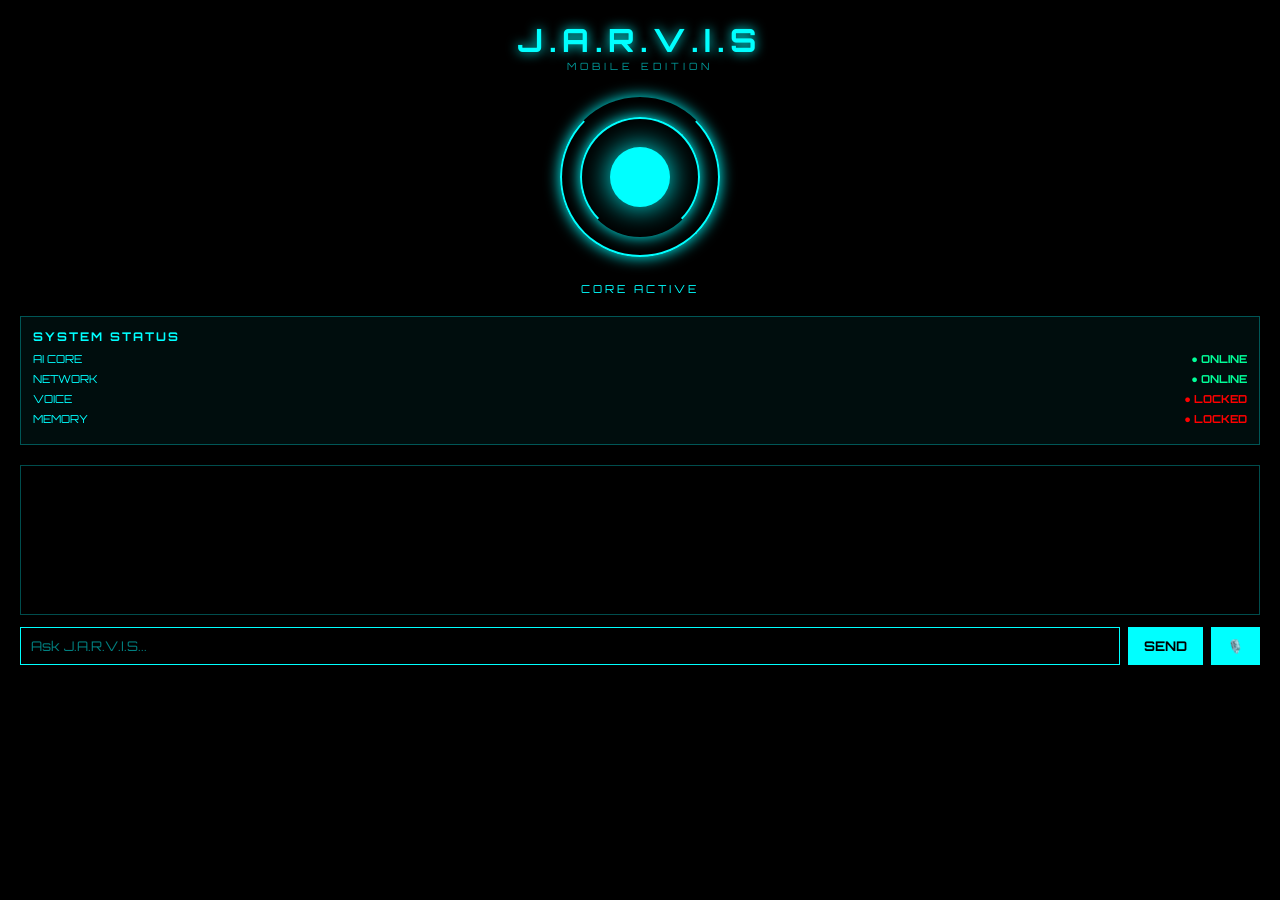
<file: index.html>
<!DOCTYPE html>
<html lang="en">
<head>
  <meta charset="UTF-8">
  <meta name="viewport" content="width=device-width, initial-scale=1.0">
  <title>J.A.R.V.I.S</title>
  <link rel="stylesheet" href="style.css">
</head>
<body>

  <header>
    <h1>J.A.R.V.I.S</h1>
    <p>MOBILE EDITION</p>
  </header>

  <div class="core">
    <div class="ring r1"></div>
    <div class="ring r2"></div>
    <div class="center"></div>
  </div>

  <p class="core-text">CORE ACTIVE</p>

  <div class="status">
    <h2>SYSTEM STATUS</h2>

    <div class="row">
      <span>AI CORE</span>
      <b class="on">● ONLINE</b>
    </div>

    <div class="row">
      <span>NETWORK</span>
      <b class="on">● ONLINE</b>
    </div>

    <div class="row">
      <span>VOICE</span>
      <b class="off">● LOCKED</b>
    </div>

    <div class="row">
      <span>MEMORY</span>
      <b class="off">● LOCKED</b>
    </div>
  </div>

  <div class="chat" id="chat"></div>

  <div class="input-area">
    <input
      id="msg"
      type="text"
      placeholder="Ask J.A.R.V.I.S..."
      autocomplete="off"
    >
    <button id="send" type="button">SEND</button> <button id="mic-btn">🎙️</button>
  </div>

  <script src="script.js"></script>
</body>
</html>
</file>
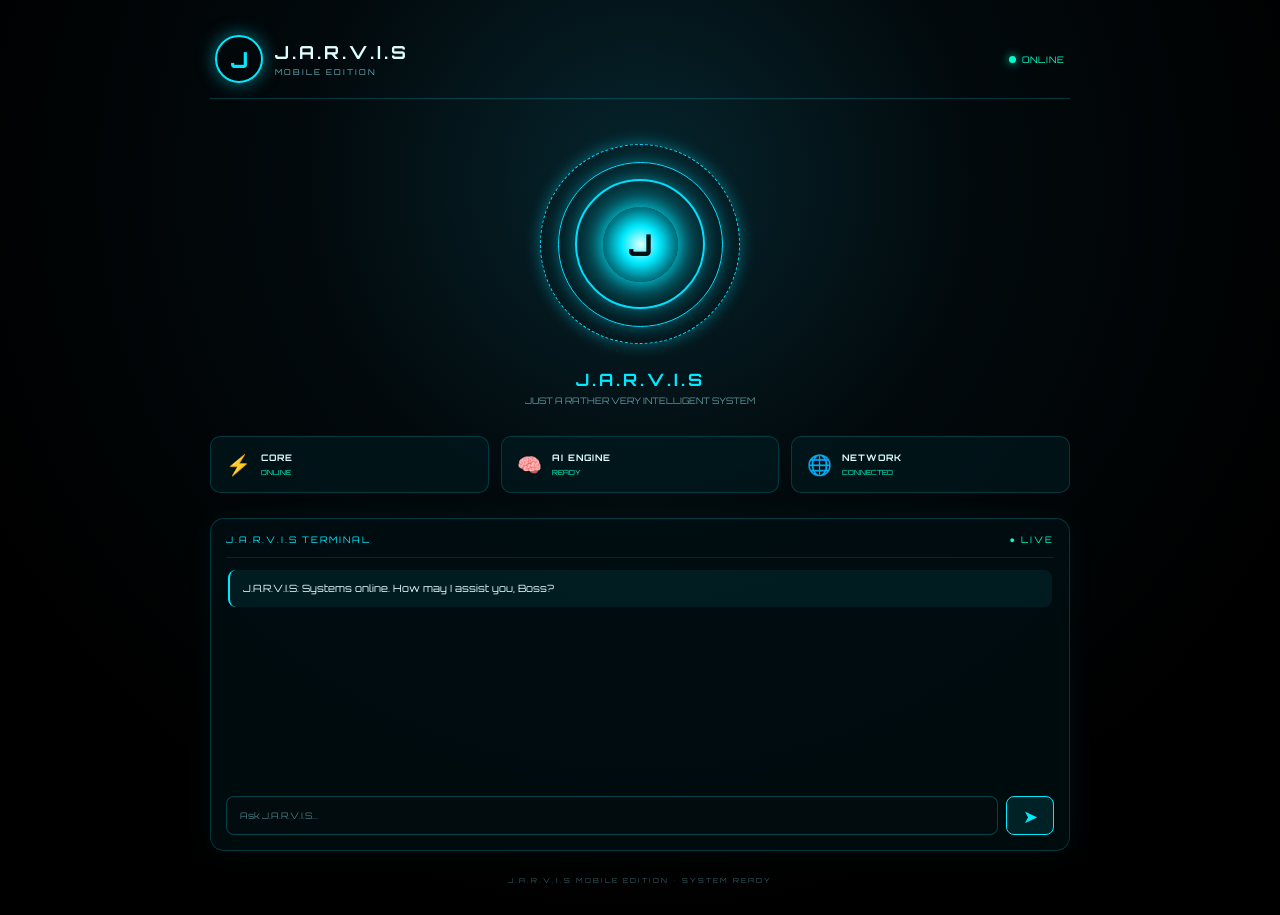
<file: fronted/index.html>
<!DOCTYPE html>
<html lang="en">
<head>
    <meta charset="UTF-8">

    <meta
        name="viewport"
        content="width=device-width, initial-scale=1.0"
    >

    <meta
        name="description"
        content="J.A.R.V.I.S Mobile Edition - AI Assistant Interface"
    >

    <title>J.A.R.V.I.S Mobile Edition</title>

    <!-- Google Font -->
    <link rel="preconnect" href="https://fonts.googleapis.com">

    <link
        rel="preconnect"
        href="https://fonts.gstatic.com"
        crossorigin
    >

    <!-- Orbitron -->
    <link
        href="https://fonts.googleapis.com/css2?family=Orbitron:wght@400;500;600;700;800&display=swap"
        rel="stylesheet"
    >

    <!-- Main CSS -->
    <link
        rel="stylesheet"
        href="style.css"
    >
</head>

<body>

<main class="app">

    <!-- HEADER -->
    <header>

        <div class="brand">

            <div class="logo">
                J
            </div>

            <div>
                <h1>J.A.R.V.I.S</h1>

                <p>MOBILE EDITION</p>
            </div>

        </div>

        <div class="status">
            <span></span>
            ONLINE
        </div>

    </header>


    <!-- REACTOR -->
    <section class="reactor-section">

        <div class="reactor">

            <div class="ring ring-1"></div>
            <div class="ring ring-2"></div>
            <div class="ring ring-3"></div>

            <div class="core">
                <span>J</span>
            </div>

        </div>

        <h2>J.A.R.V.I.S</h2>

        <p>
            JUST A RATHER VERY INTELLIGENT SYSTEM
        </p>

    </section>


    <!-- SYSTEM STATUS -->
    <section class="systems">

        <div class="system-card">

            <span>⚡</span>

            <div>
                <strong>CORE</strong>
                <small>ONLINE</small>
            </div>

        </div>


        <div class="system-card">

            <span>🧠</span>

            <div>
                <strong>AI ENGINE</strong>
                <small>READY</small>
            </div>

        </div>


        <div class="system-card">

            <span>🌐</span>

            <div>
                <strong>NETWORK</strong>
                <small>CONNECTED</small>
            </div>

        </div>

    </section>


    <!-- CHAT -->
    <section class="chat-section">

        <div class="section-title">

            <span>
                J.A.R.V.I.S TERMINAL
            </span>

            <span class="live">
                ● LIVE
            </span>

        </div>


        <!-- CHAT MESSAGES -->
        <div id="chat">

            <div class="msg ai">
                J.A.R.V.I.S: Systems online. How may I assist you, Boss?
            </div>

        </div>


        <!-- INPUT -->
        <div class="input-area">

            <input
                type="text"
                id="msg"
                placeholder="Ask J.A.R.V.I.S..."
                autocomplete="off"
                aria-label="Message"
            >

            <button
                id="send"
                type="button"
                aria-label="Send message"
            >
                ➤
            </button>

        </div>

    </section>


    <!-- FOOTER -->
    <footer>
        J.A.R.V.I.S MOBILE EDITION • SYSTEM READY
    </footer>

</main>


<!-- JavaScript -->
<script src="script.js"></script>

</body>
</html>
</file>
<file: style.css>
@import url('https://fonts.googleapis.com/css2?family=Orbitron:wght@400;700&display=swap');

* {
  margin: 0;
  padding: 0;
  box-sizing: border-box;
  font-family: 'Orbitron', sans-serif;
}

body {
  background: #000;
  color: #0ff;
  padding: 20px;
  min-height: 100vh;
}

header {
  text-align: center;
}

header h1 {
  letter-spacing: 6px;
  text-shadow: 0 0 12px #0ff;
}

header p {
  font-size: 10px;
  letter-spacing: 4px;
  opacity: 0.6;
}

.core {
  position: relative;
  width: 160px;
  height: 160px;
  margin: 25px auto;
}

.ring {
  position: absolute;
  border: 2px solid #0ff;
  border-radius: 50%;
  box-shadow: 0 0 15px #0ff;
}

.r1 {
  inset: 0;
  border-top-color: transparent;
  animation: spin 3s linear infinite;
}

.r2 {
  inset: 20px;
  border-bottom-color: transparent;
  animation: spin 2s linear infinite reverse;
}

.center {
  position: absolute;
  inset: 50px;
  background: #0ff;
  border-radius: 50%;
  box-shadow: 0 0 30px #0ff;
  animation: pulse 1.5s infinite;
}

@keyframes spin {
  to {
    transform: rotate(360deg);
  }
}

@keyframes pulse {
  50% {
    opacity: 0.4;
  }
}

.core-text {
  text-align: center;
  font-size: 11px;
  letter-spacing: 3px;
}

.status {
  border: 1px solid rgba(0, 255, 255, 0.3);
  background: rgba(0, 255, 255, 0.05);
  padding: 12px;
  margin: 20px 0;
}

.status h2 {
  font-size: 12px;
  letter-spacing: 2px;
  margin-bottom: 8px;
}

.row {
  display: flex;
  justify-content: space-between;
  align-items: center;
  font-size: 11px;
  margin: 6px 0;
}

.on {
  color: #0f9;
}

.off {
  color: #f00;
}

.chat {
  border: 1px solid rgba(0, 255, 255, 0.3);
  height: 150px;
  overflow-y: auto;
  padding: 10px;
  font-size: 12px;
}

.msg {
  margin: 6px 0;
  padding: 6px;
  border-left: 2px solid #0ff;
  background: rgba(0, 255, 255, 0.08);
  word-wrap: break-word;
}

.msg.user {
  border-left-color: #fff;
}

.input-area {
  display: flex;
  gap: 8px;
  margin-top: 12px;
}

input {
  flex: 1;
  min-width: 0;
  background: #000;
  border: 1px solid #0ff;
  color: #0ff;
  padding: 10px;
  outline: none;
}

input::placeholder {
  color: rgba(0, 255, 255, 0.5);
}

button {
  background: #0ff;
  color: #000;
  border: none;
  padding: 10px 16px;
  font-weight: bold;
  cursor: pointer;
}

button:active {
  transform: scale(0.97);
}

@media (max-width: 480px) {
  body {
    padding: 16px;
  }

  .input-area {
    gap: 6px;
  }

  button {
    padding: 10px 12px;
  }
}
</file>
<file: fronted/style.css>
@import url('https://fonts.googleapis.com/css2?family=Orbitron:wght@400;500;600;700;800&display=swap');

* {
    box-sizing: border-box;
}

html {
    scroll-behavior: smooth;
}

body {
    margin: 0;
    min-height: 100vh;
    background:
        radial-gradient(
            circle at 50% 20%,
            #06252d 0%,
            #02090c 35%,
            #000 75%
        );
    color: #dffcff;
    font-family: 'Orbitron', sans-serif;
}

button,
input {
    font-family: inherit;
}

.app {
    width: 100%;
    max-width: 900px;
    min-height: 100vh;
    margin: auto;
    padding: 20px;
}

/* HEADER */

header {
    display: flex;
    justify-content: space-between;
    align-items: center;
    padding: 15px 5px;
    border-bottom: 1px solid rgba(0, 238, 255, 0.2);
}

.brand {
    display: flex;
    align-items: center;
    gap: 12px;
}

.logo {
    width: 48px;
    height: 48px;
    border: 2px solid #00eaff;
    border-radius: 50%;
    display: flex;
    justify-content: center;
    align-items: center;
    color: #00eaff;
    font-size: 22px;
    font-weight: 800;
    box-shadow: 0 0 18px rgba(0, 234, 255, 0.5);
}

.brand h1 {
    margin: 0;
    font-size: 18px;
    letter-spacing: 3px;
}

.brand p {
    margin: 4px 0 0;
    font-size: 8px;
    letter-spacing: 2px;
    color: #65aeb7;
}

.status {
    display: flex;
    align-items: center;
    gap: 6px;
    font-size: 9px;
    color: #00ffcc;
    letter-spacing: 1px;
}

.status span {
    display: inline-block;
    width: 7px;
    height: 7px;
    background: #00ffcc;
    border-radius: 50%;
    box-shadow: 0 0 10px #00ffcc;
}

/* REACTOR */

.reactor-section {
    text-align: center;
    padding: 40px 0 30px;
}

.reactor {
    width: 210px;
    height: 210px;
    margin: auto;
    position: relative;
    display: flex;
    align-items: center;
    justify-content: center;
}

.ring {
    position: absolute;
    border: 1px solid #00dfff;
    border-radius: 50%;
    box-shadow: 0 0 15px rgba(0, 225, 255, 0.4);
}

.ring-1 {
    width: 200px;
    height: 200px;
    border-style: dashed;
    animation: rotate 15s linear infinite;
}

.ring-2 {
    width: 165px;
    height: 165px;
    animation: rotateReverse 10s linear infinite;
}

.ring-3 {
    width: 130px;
    height: 130px;
    border-width: 2px;
    animation: rotate 7s linear infinite;
}

.core {
    width: 75px;
    height: 75px;
    border-radius: 50%;
    background:
        radial-gradient(
            circle,
            #dfffff 0%,
            #00eaff 35%,
            #007b8a 65%,
            #00252b 100%
        );

    box-shadow:
        0 0 20px #00eaff,
        0 0 50px rgba(0, 234, 255, 0.8);

    display: flex;
    justify-content: center;
    align-items: center;

    animation: pulse 2s infinite;
}

.core span {
    color: #001114;
    font-size: 30px;
    font-weight: 800;
}

.reactor-section h2 {
    margin: 20px 0 5px;
    color: #00eaff;
    font-size: 17px;
    letter-spacing: 3px;
}

.reactor-section p {
    margin: 0;
    color: #60949b;
    font-size: 9px;
}

/* SYSTEMS */

.systems {
    display: grid;
    grid-template-columns: repeat(3, 1fr);
    gap: 12px;
    margin-bottom: 25px;
}

.system-card {
    display: flex;
    align-items: center;
    gap: 10px;
    padding: 15px;
    background: rgba(0, 30, 36, 0.55);
    border: 1px solid rgba(0, 234, 255, 0.18);
    border-radius: 10px;
    transition: 0.2s ease;
}

.system-card:hover {
    border-color: rgba(0, 234, 255, 0.5);
    transform: translateY(-2px);
}

.system-card > span {
    font-size: 20px;
}

.system-card strong {
    display: block;
    font-size: 9px;
    letter-spacing: 1px;
}

.system-card small {
    display: block;
    margin-top: 5px;
    color: #00ffcc;
    font-size: 7px;
}

/* CHAT */

.chat-section {
    border: 1px solid rgba(0, 234, 255, 0.2);
    border-radius: 14px;
    padding: 15px;
    background: rgba(0, 15, 19, 0.75);
    box-shadow: 0 0 30px rgba(0, 234, 255, 0.05);
}

.section-title {
    display: flex;
    justify-content: space-between;
    font-size: 9px;
    letter-spacing: 2px;
    color: #00eaff;
    padding-bottom: 12px;
    border-bottom: 1px solid rgba(0, 234, 255, 0.12);
}

.live {
    color: #00ffcc;
}

#chat {
    height: 230px;
    overflow-y: auto;
    padding: 12px 2px;
    scrollbar-width: thin;
}

#chat::-webkit-scrollbar {
    width: 5px;
}

#chat::-webkit-scrollbar-track {
    background: #020b0e;
}

#chat::-webkit-scrollbar-thumb {
    background: #006d78;
    border-radius: 10px;
}

.msg {
    padding: 11px 13px;
    margin-bottom: 9px;
    border-radius: 8px;
    font-size: 10px;
    line-height: 1.5;
    word-break: break-word;
}

.msg.ai {
    background: rgba(0, 234, 255, 0.07);
    border-left: 2px solid #00eaff;
}

.msg.user {
    background: rgba(0, 255, 204, 0.06);
    border-right: 2px solid #00ffcc;
    text-align: right;
}

/* INPUT */

.input-area {
    display: flex;
    gap: 8px;
    margin-top: 8px;
}

#msg {
    flex: 1;
    min-width: 0;
    padding: 13px;
    border-radius: 8px;
    border: 1px solid rgba(0, 234, 255, 0.25);
    background: #020b0e;
    color: white;
    outline: none;
    font-family: 'Orbitron', sans-serif;
    font-size: 9px;
}

#msg::placeholder {
    color: #47777d;
}

#msg:focus {
    border-color: #00eaff;
    box-shadow: 0 0 12px rgba(0, 234, 255, 0.15);
}

#send {
    width: 48px;
    min-width: 48px;
    border: 1px solid #00eaff;
    border-radius: 8px;
    background: rgba(0, 234, 255, 0.1);
    color: #00eaff;
    font-size: 18px;
    cursor: pointer;
    transition: 0.2s ease;
}

#send:hover {
    background: #00eaff;
    color: #001114;
}

#send:disabled {
    opacity: 0.5;
    cursor: not-allowed;
}

/* FOOTER */

footer {
    text-align: center;
    padding: 25px 0 10px;
    color: #315b60;
    font-size: 7px;
    letter-spacing: 2px;
}

/* ANIMATIONS */

@keyframes rotate {
    from {
        transform: rotate(0deg);
    }

    to {
        transform: rotate(360deg);
    }
}

@keyframes rotateReverse {
    from {
        transform: rotate(360deg);
    }

    to {
        transform: rotate(0deg);
    }
}

@keyframes pulse {
    0%,
    100% {
        transform: scale(1);
    }

    50% {
        transform: scale(1.08);
    }
}

/* MOBILE */

@media (max-width: 600px) {

    .app {
        padding: 12px;
    }

    header {
        padding: 12px 2px;
    }

    .logo {
        width: 42px;
        height: 42px;
        font-size: 19px;
    }

    .brand h1 {
        font-size: 15px;
    }

    .brand p {
        font-size: 7px;
    }

    .systems {
        grid-template-columns: 1fr;
    }

    .system-card {
        padding: 12px;
    }

    .reactor {
        width: 180px;
        height: 180px;
    }

    .ring-1 {
        width: 170px;
        height: 170px;
    }

    .ring-2 {
        width: 140px;
        height: 140px;
    }

    .ring-3 {
        width: 110px;
        height: 110px;
    }

    .core {
        width: 65px;
        height: 65px;
    }

    #chat {
        height: 200px;
    }

    #msg {
        font-size: 10px;
    }
}
</file>
